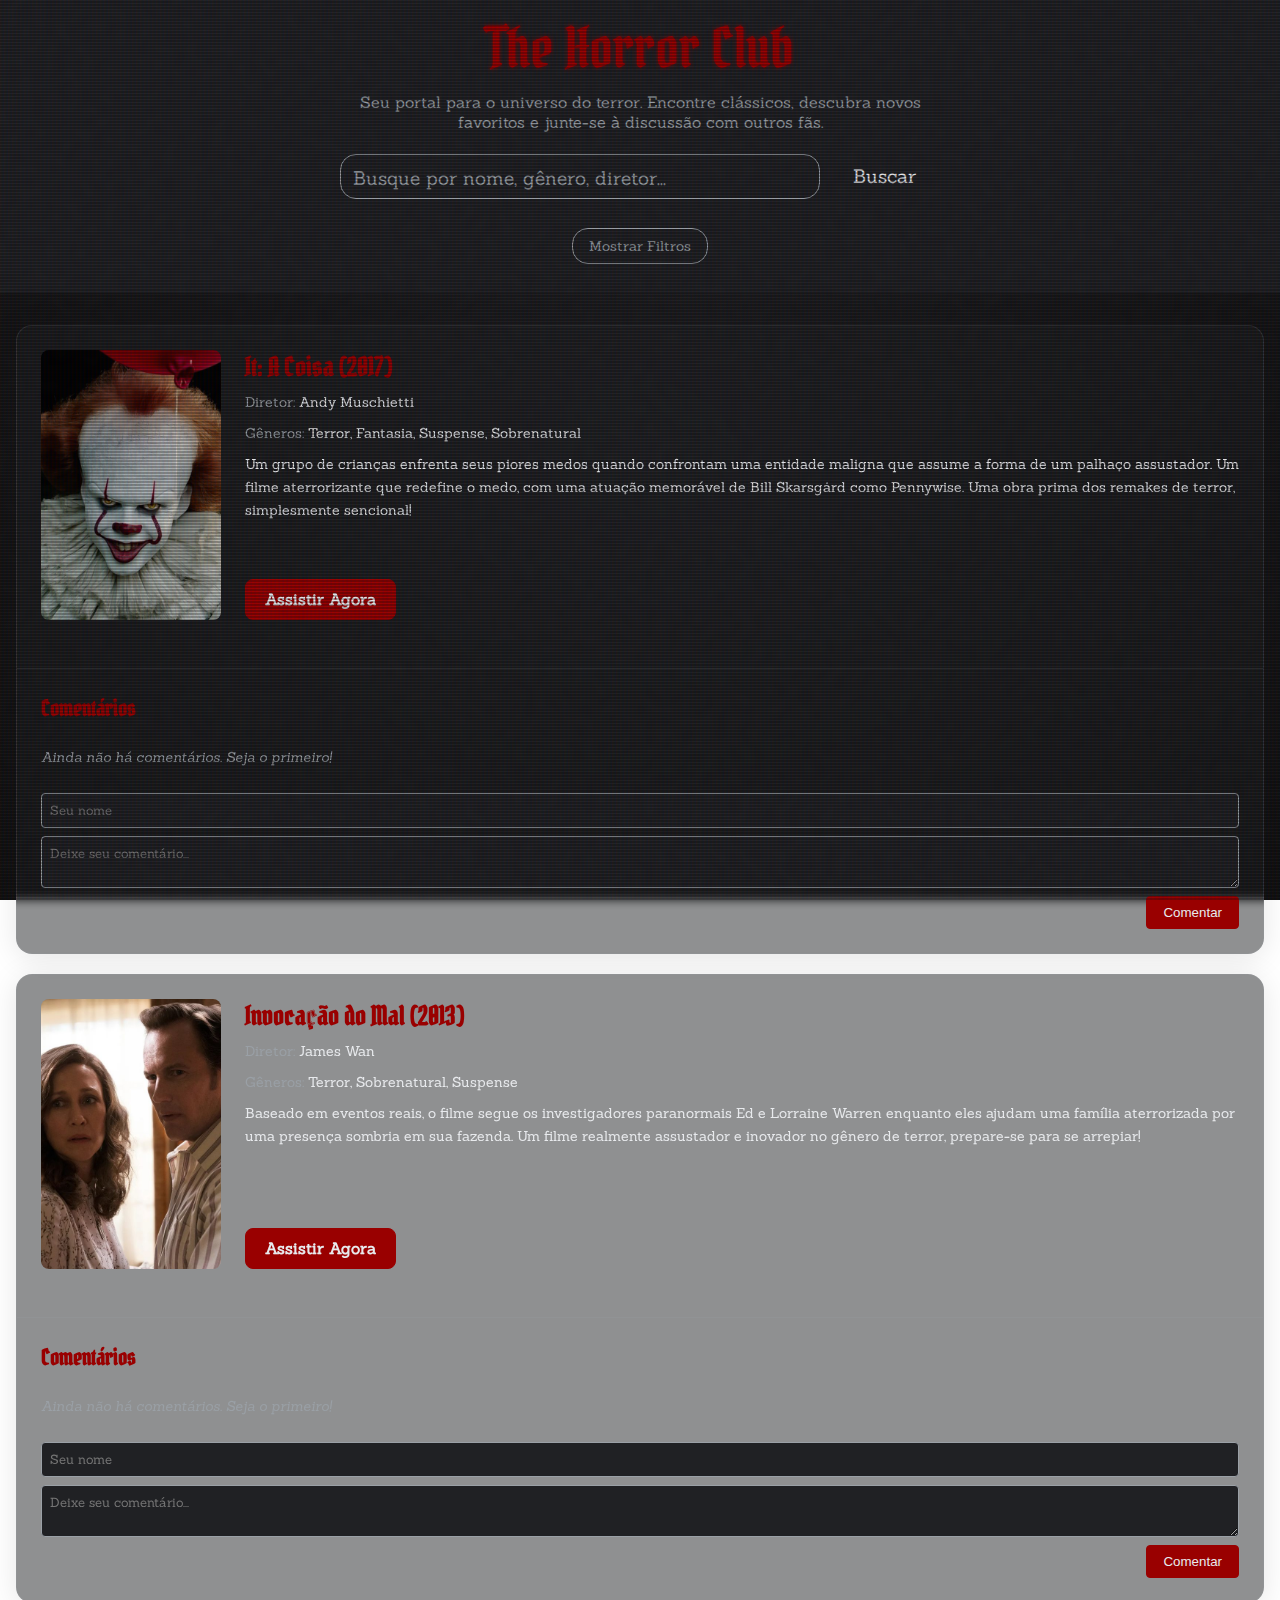
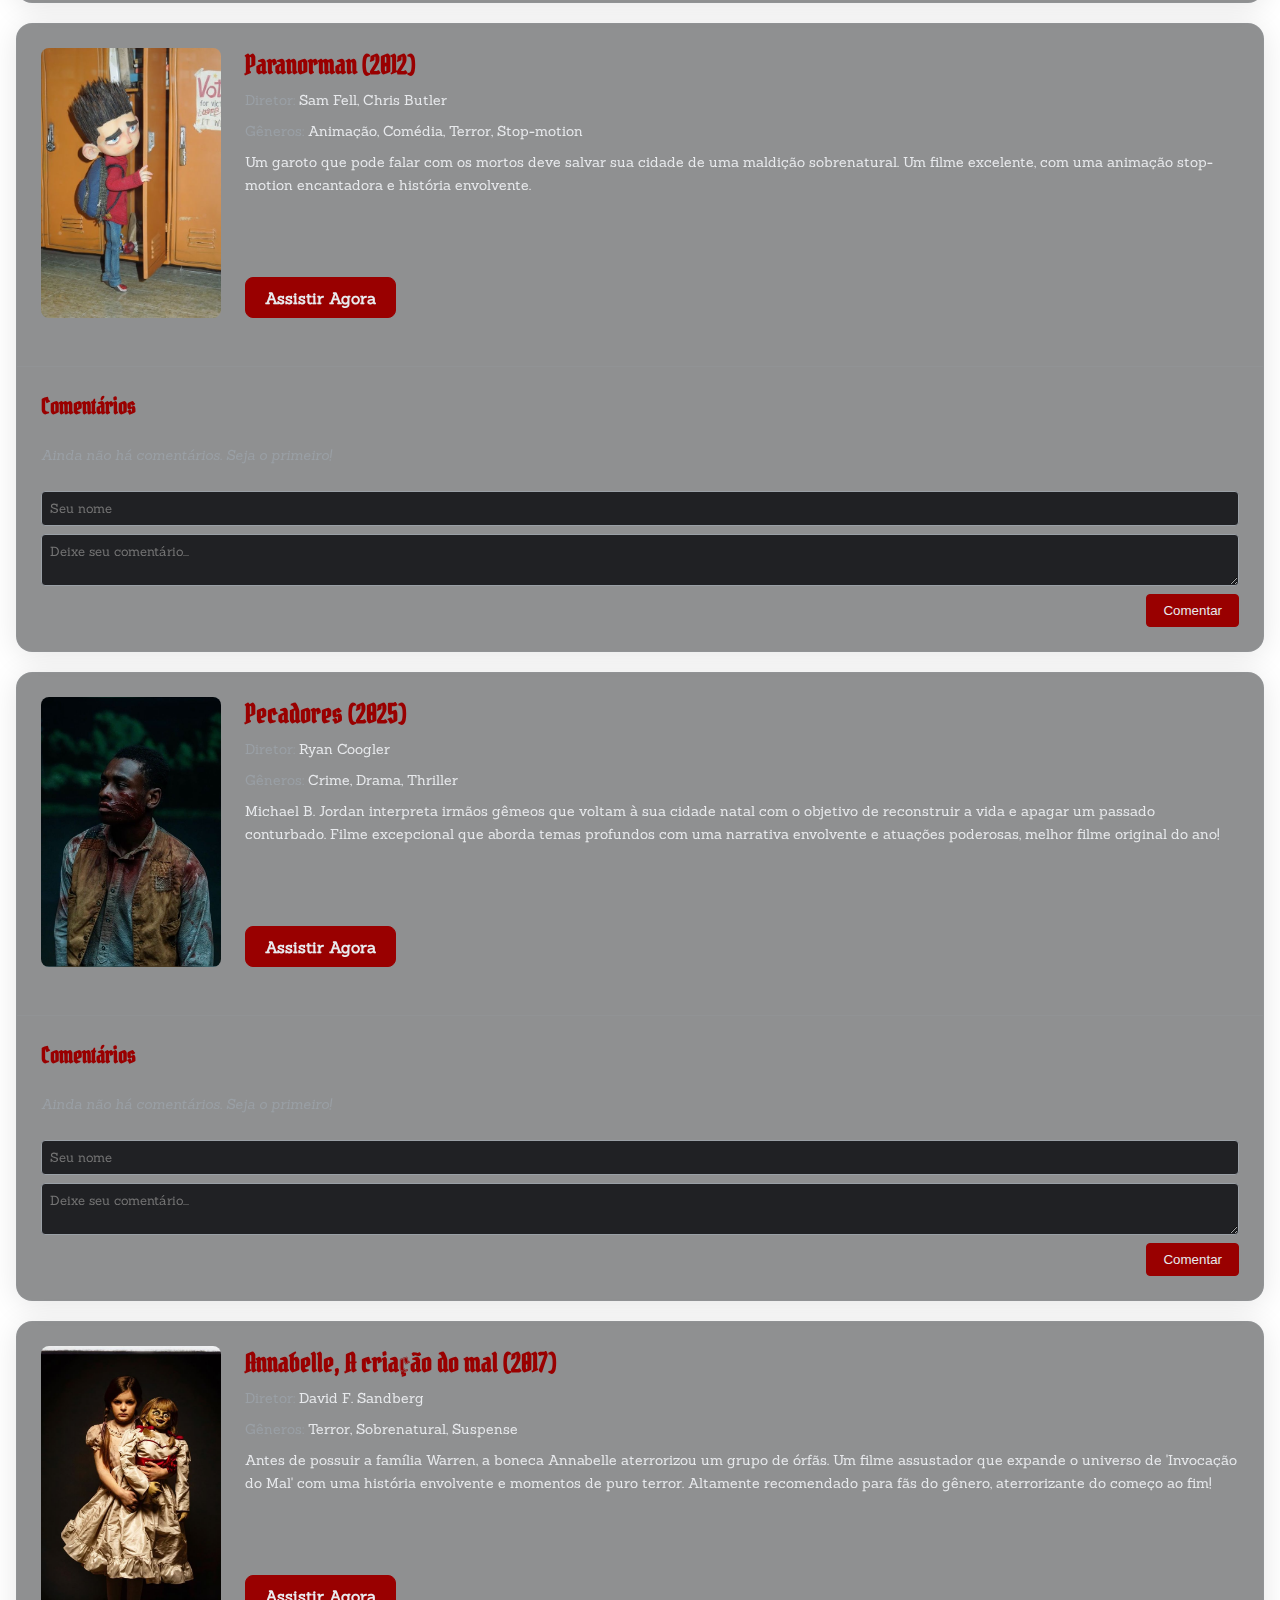
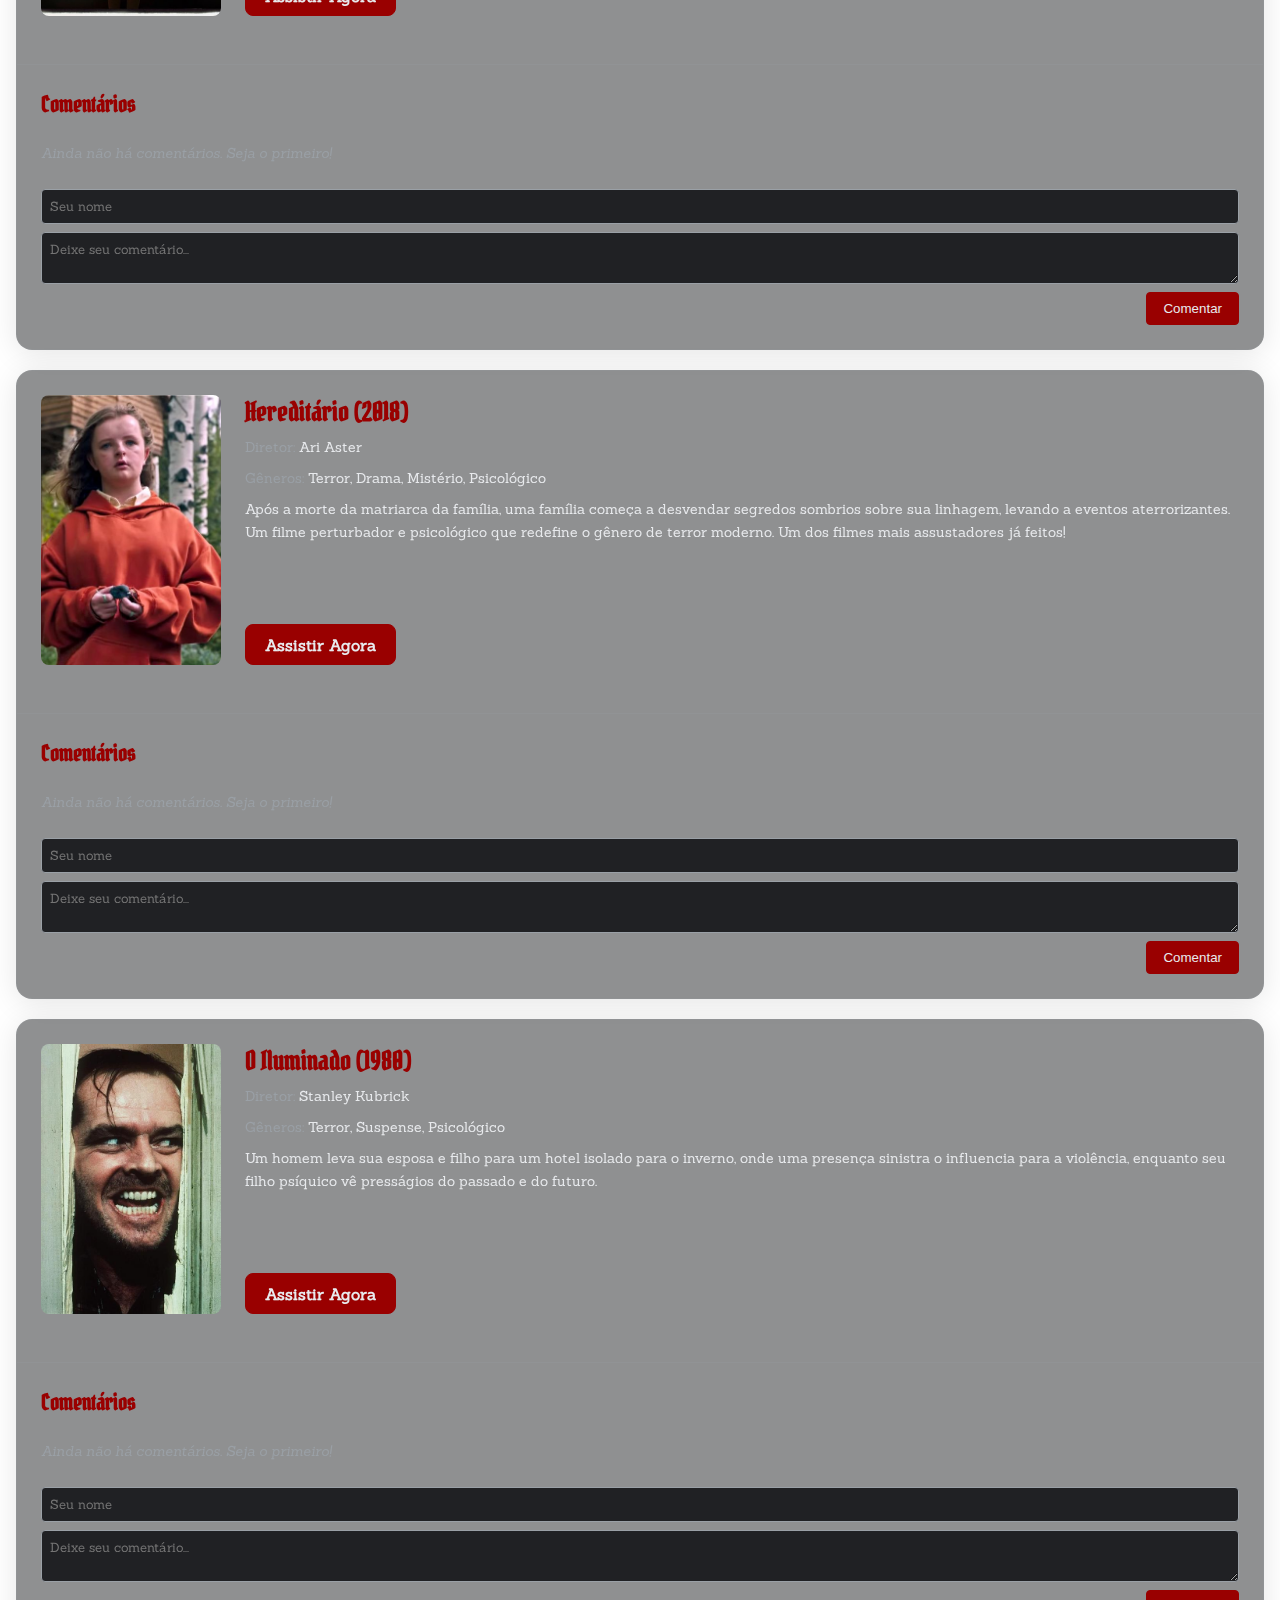
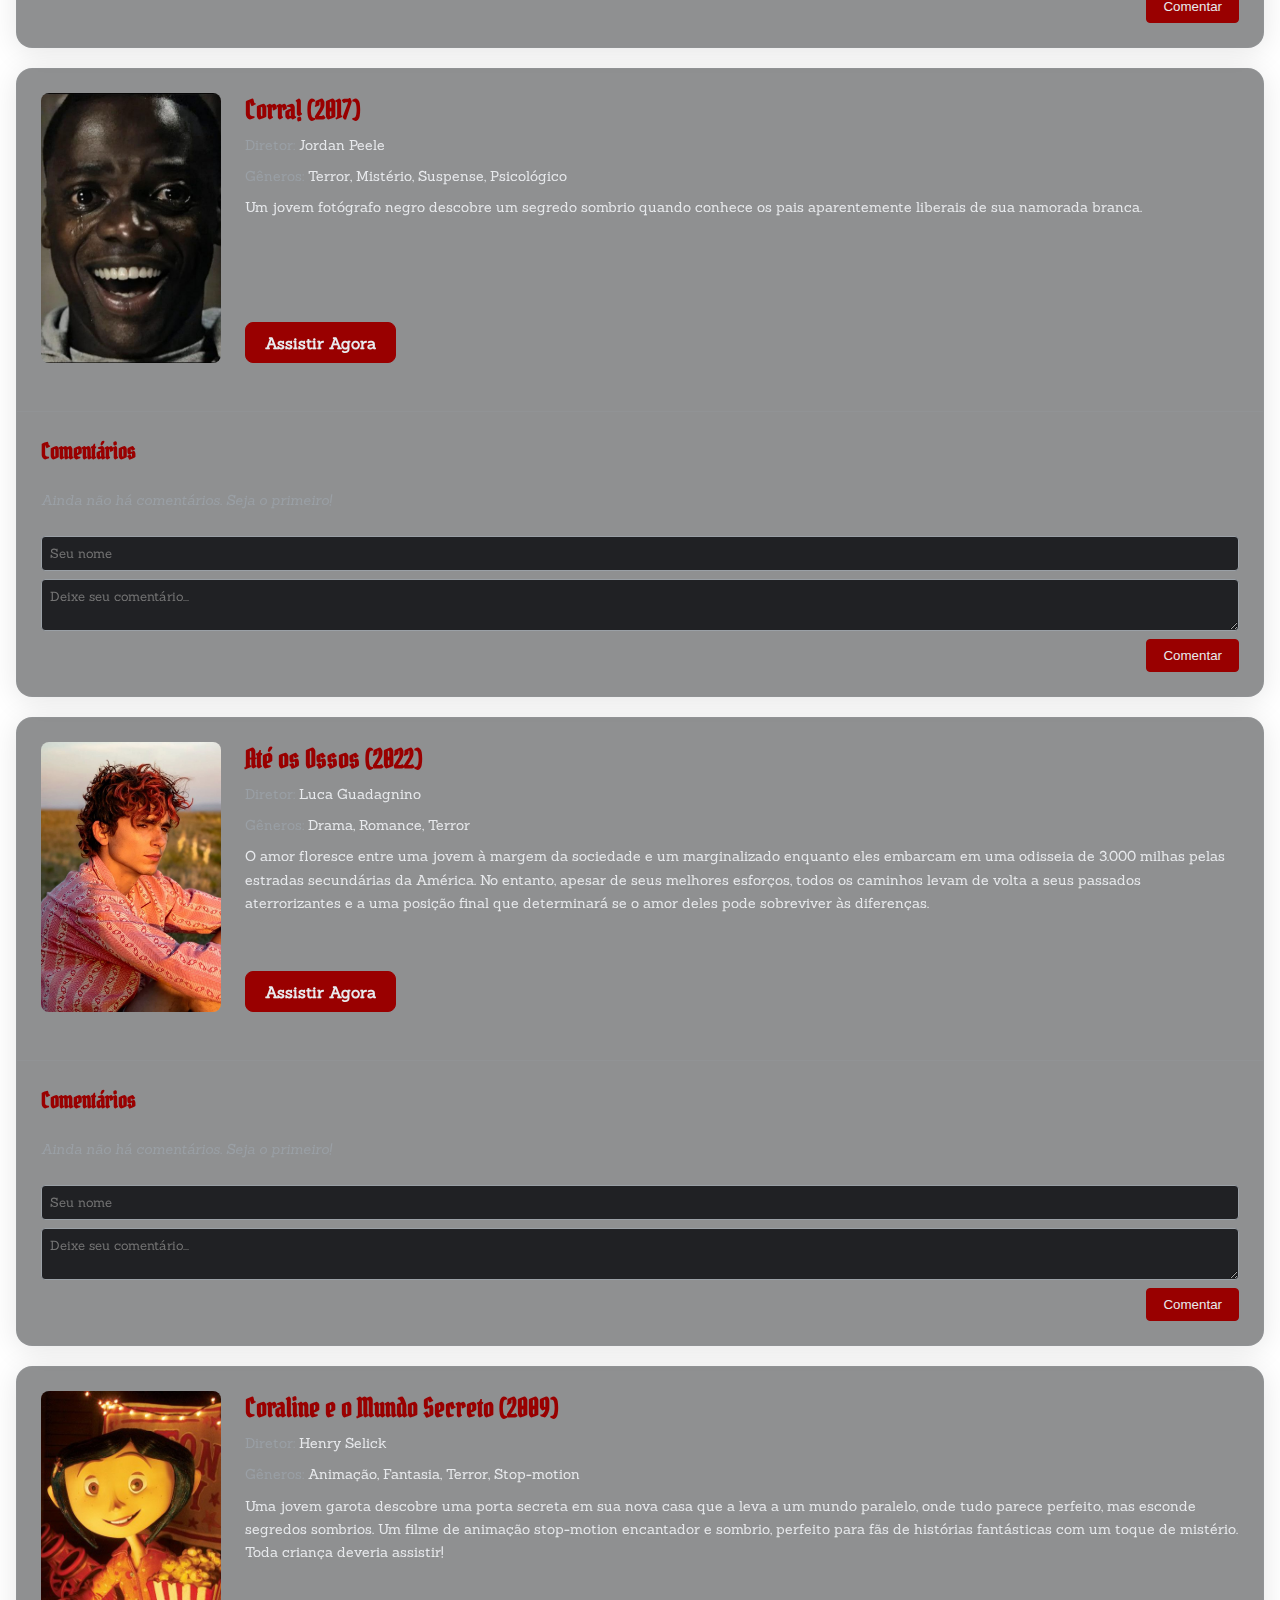
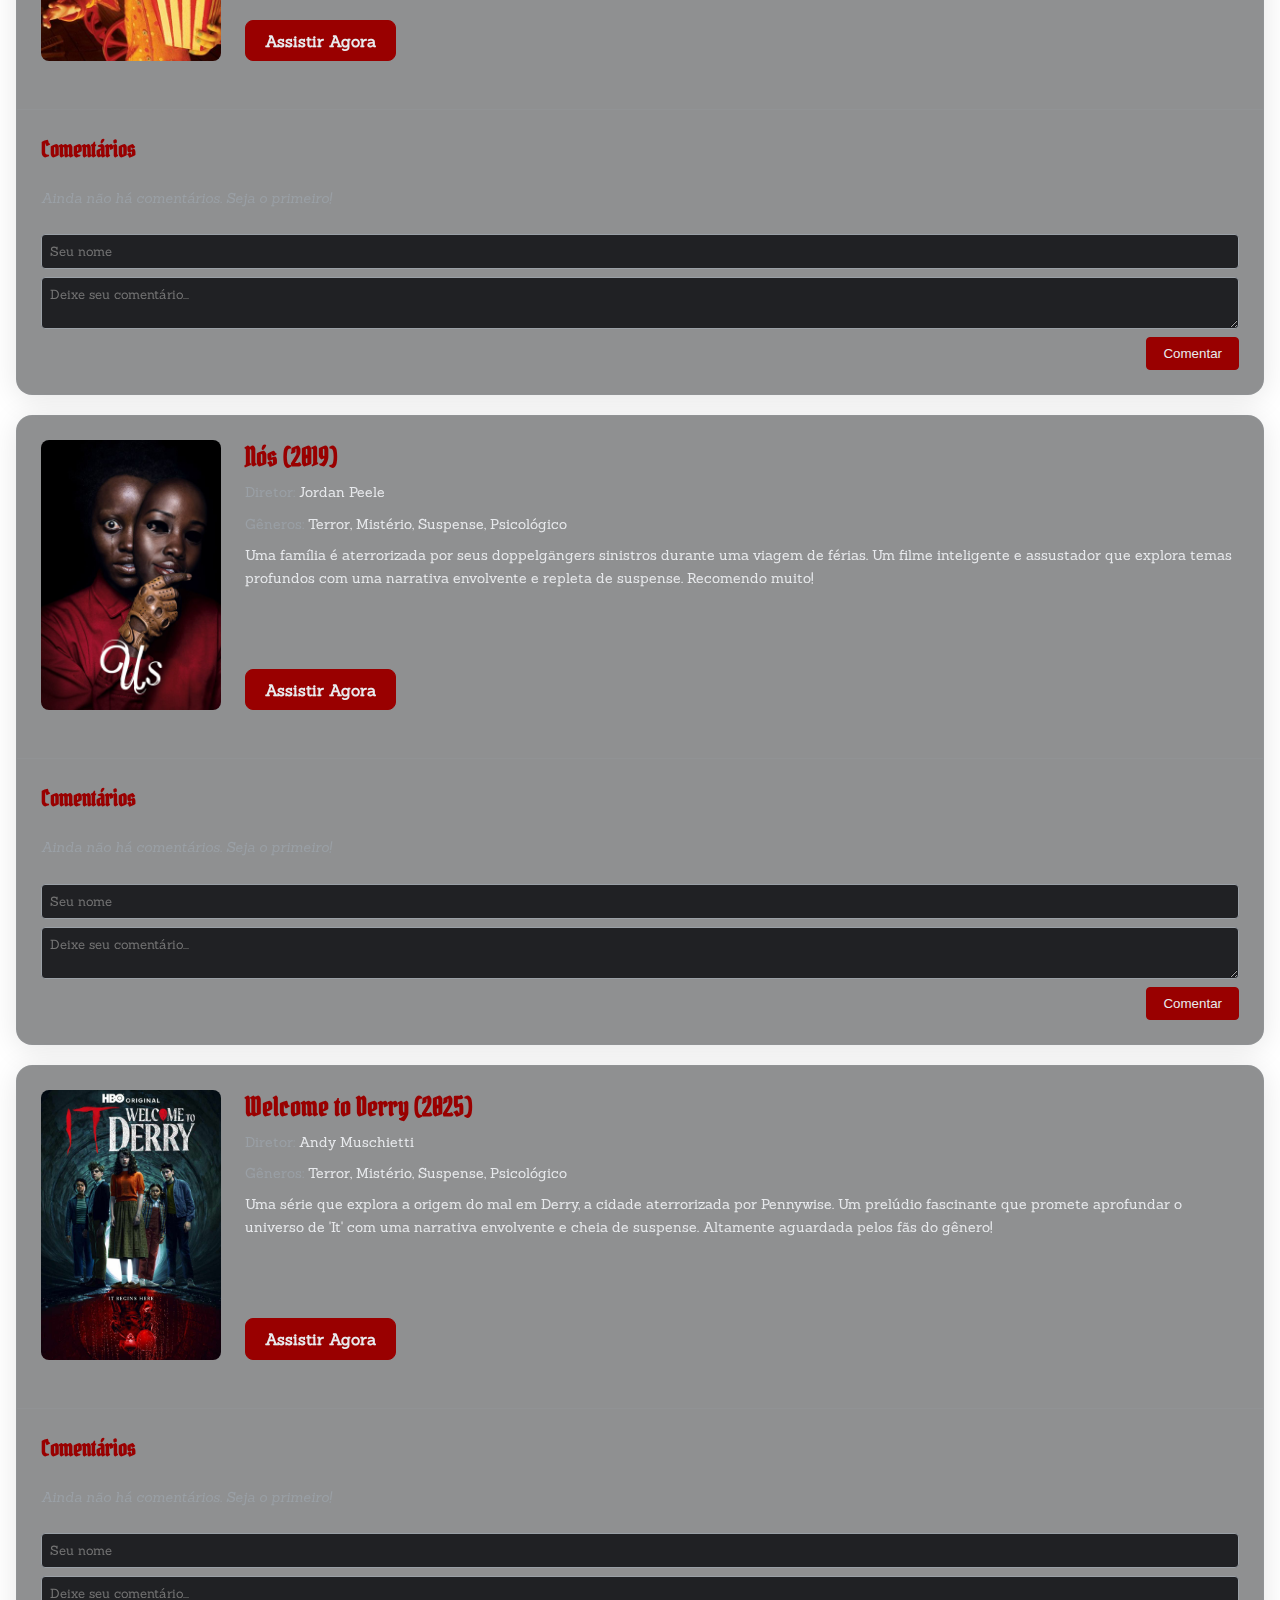
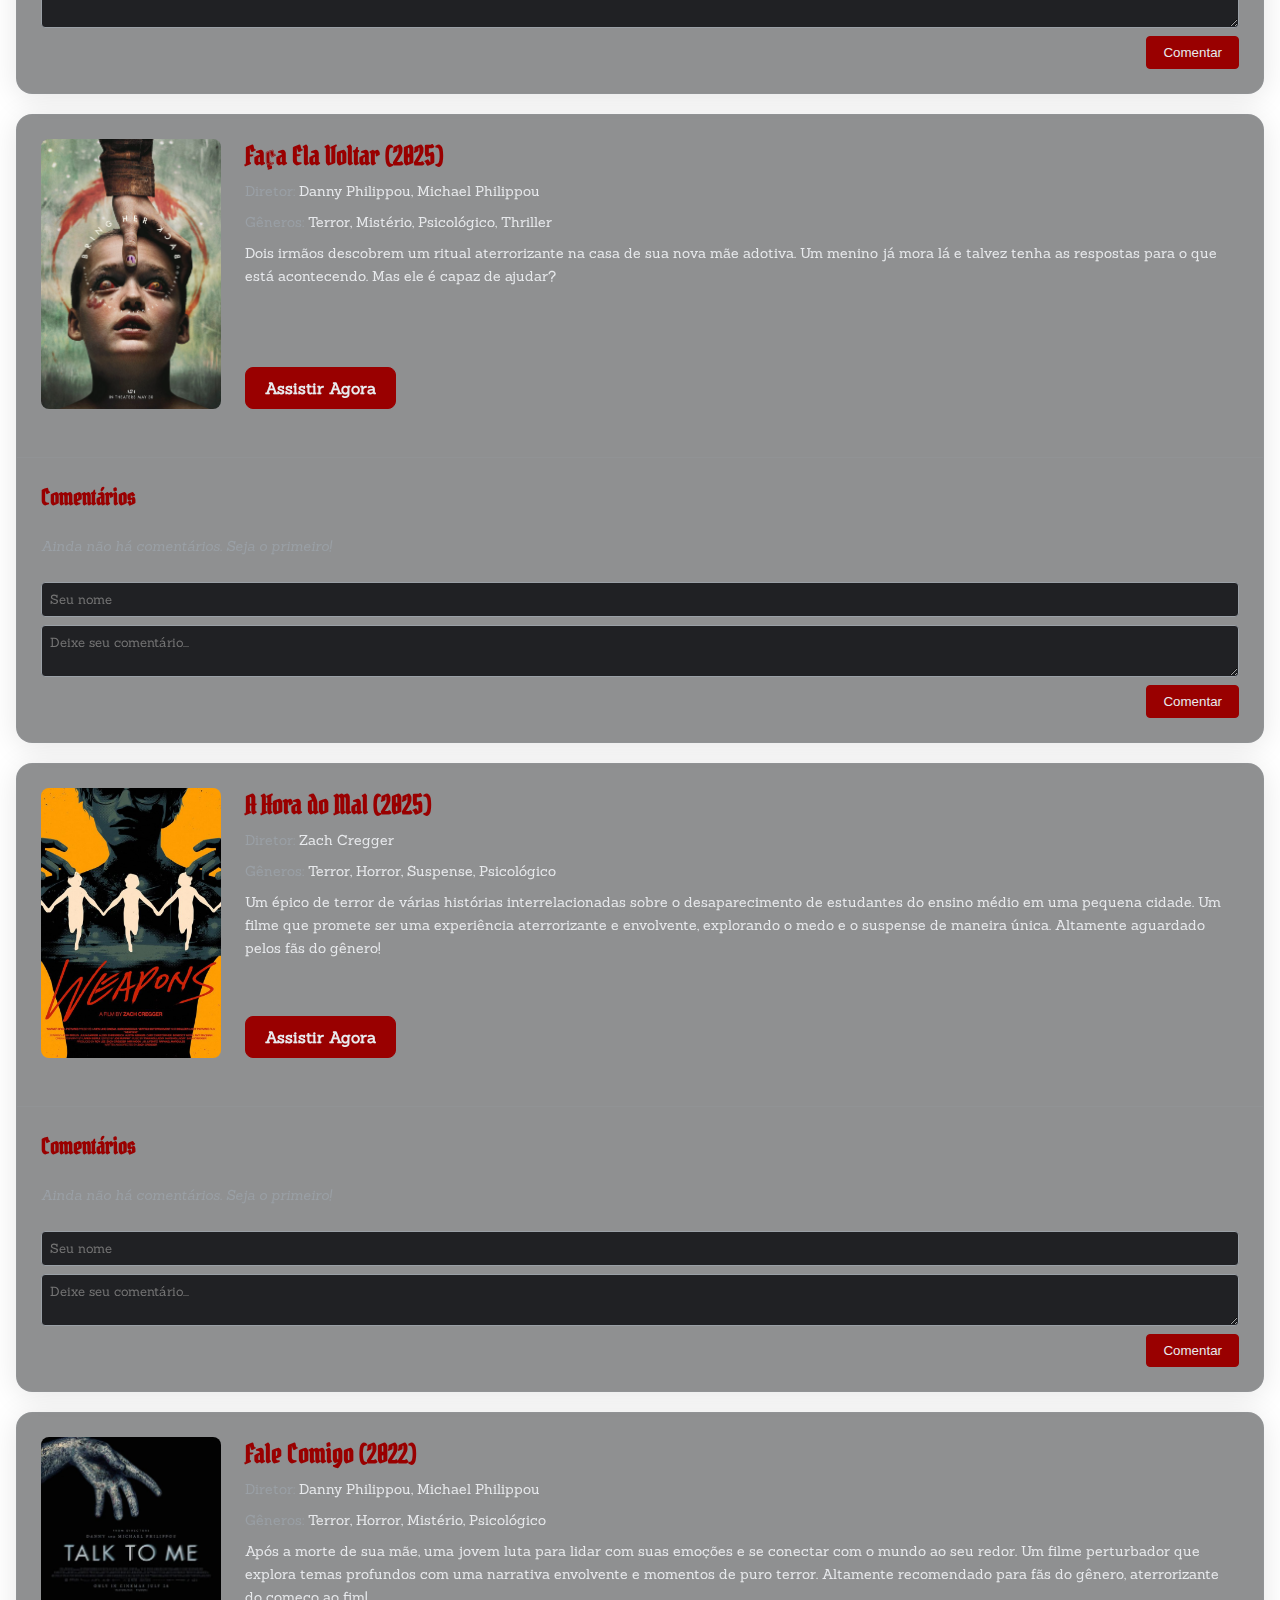
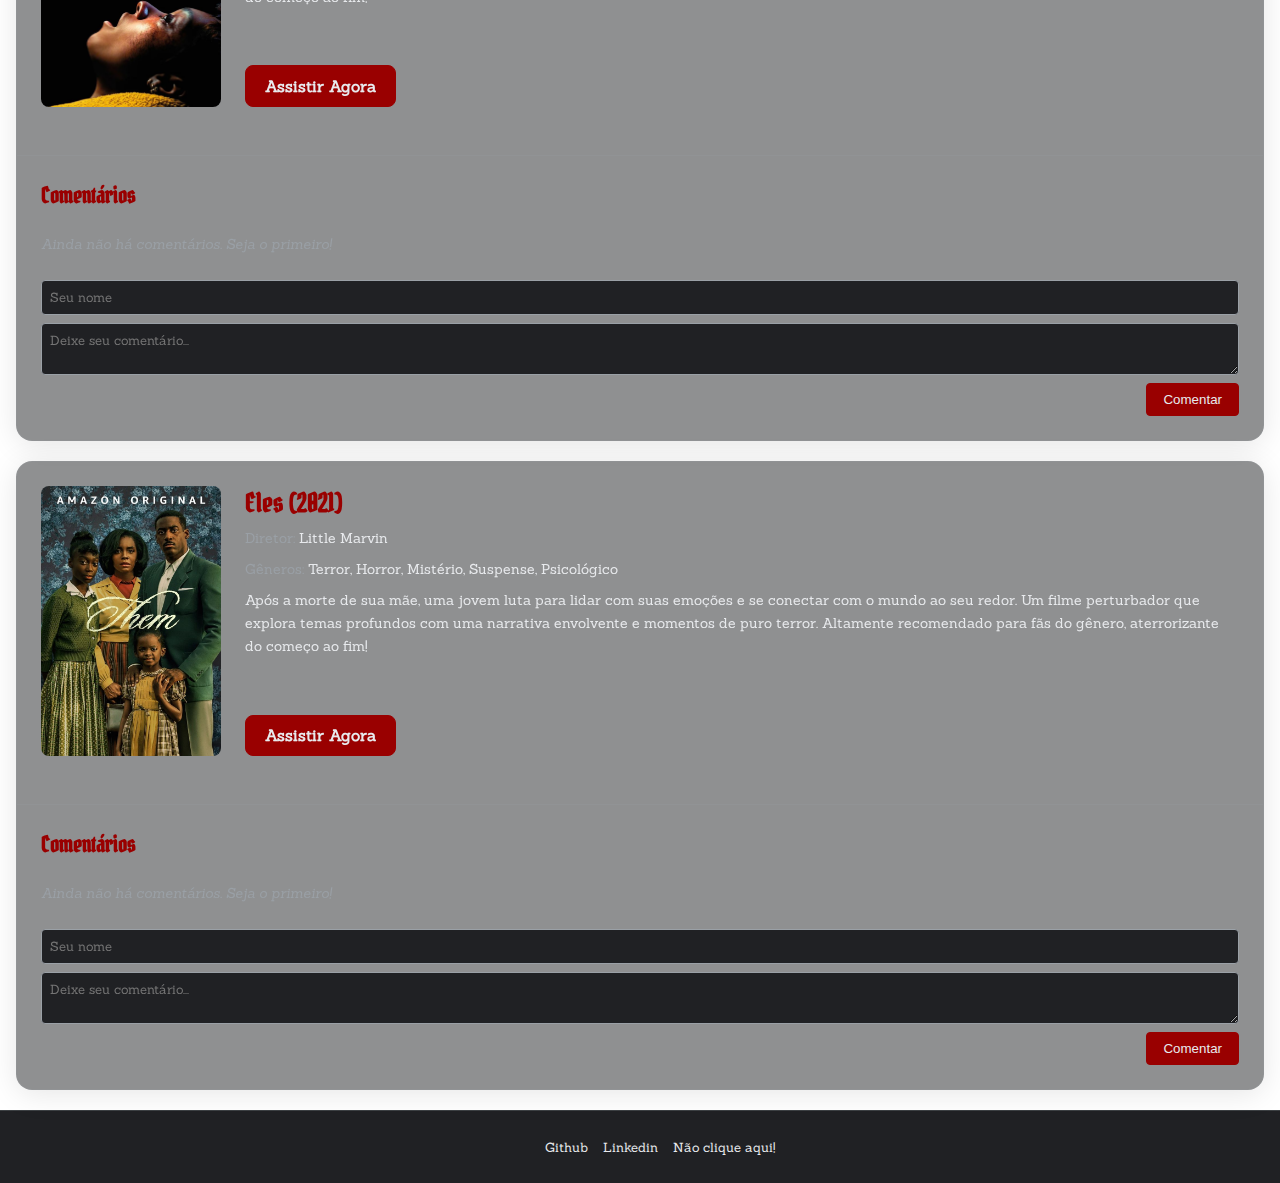
<file: index.html>
<!DOCTYPE html>
<html lang="pt-br">
<head>
    <meta charset="UTF-8">
    <meta name="viewport" content="width=device-width, initial-scale=1.0">
    <link rel="stylesheet" href="styles.css">
    <link rel="preconnect" href="https://fonts.googleapis.com">
    <link rel="preconnect" href="https://fonts.gstatic.com" crossorigin>
    <link href="https://fonts.googleapis.com/css2?family=Pirata+One&family=Sanchez:ital@0;1&display=swap" rel="stylesheet">
    <title>💀 Clube do Horror</title>
</head>
<body>
    <header>
        <h1>The Horror Club</h1>
        <p>Seu portal para o universo do terror. Encontre clássicos, descubra novos favoritos e junte-se à discussão com outros fãs.</p>
        <div>
            <input type="text" id="input-busca" placeholder="Busque por nome, gênero, diretor...">
            <button id="botao-busca" aria-label="Buscar">Buscar</button>
        </div>
        <div id="filtros-container">
            <button id="toggle-filtros-btn">Mostrar Filtros</button>
            <div id="genero-filtros">
                <!-- Filtros de gênero serão inseridos aqui pelo JS -->
            </div>
        </div>
    </header>
    <main>
        <section class="card-container">
            <!-- Os cards de filmes serão inseridos aqui pelo script.js -->
        </section>
    </main>
    <footer class="footer">
        <ul class="footer-links">
            <li>
                <a href="https://github.com/Kauany-max358">Github</a>
            </li>
            <li>
                <a href="https://www.linkedin.com/in/kauany-santos-90a227233" target="_blank">Linkedin</a>
            </li>
            <li>
                <a href="jumpscare.html" target="_blank">Não clique aqui!</a>
            </li>
        </ul>
    </footer>

    <script src="script.js" defer></script>
</body>
</html>
</file>
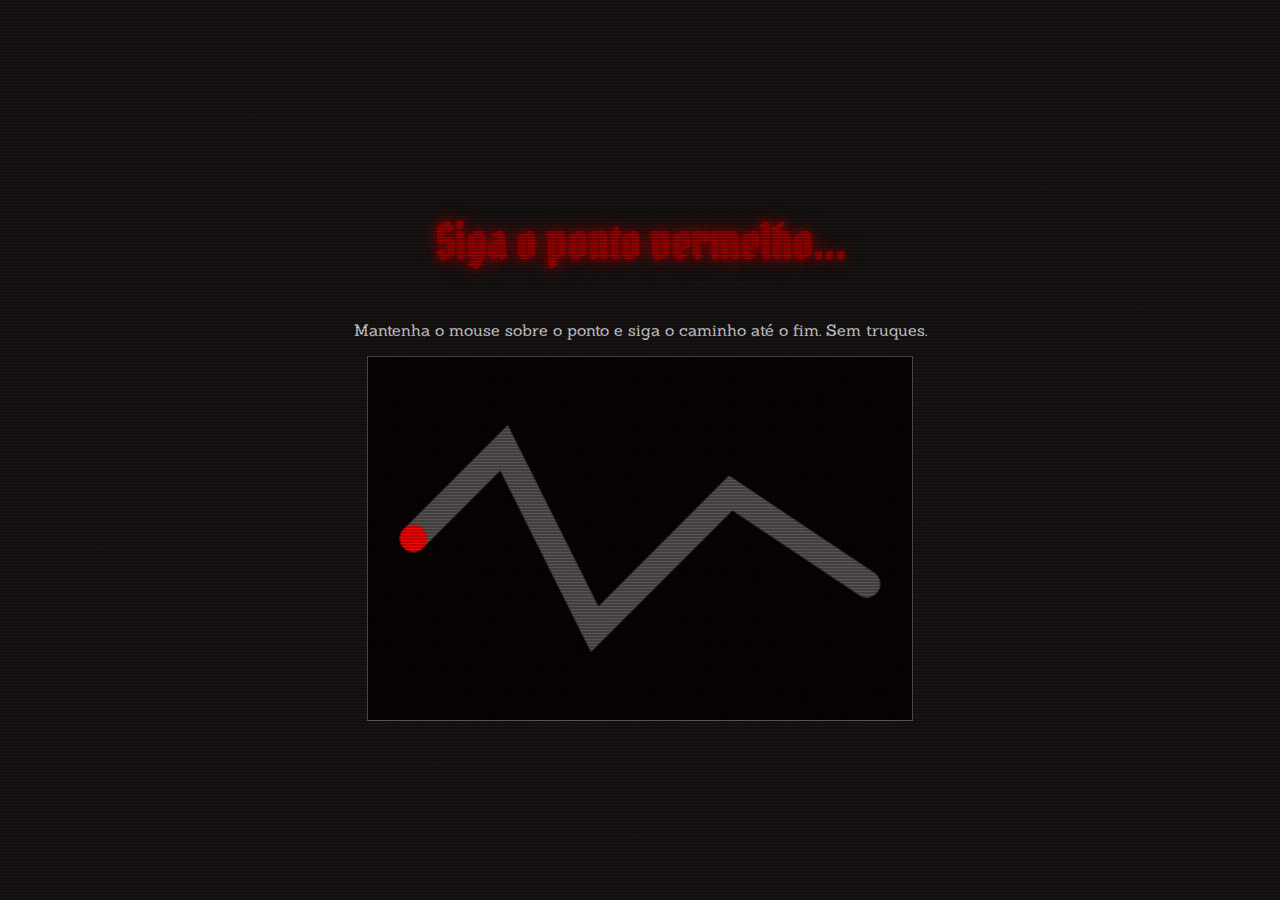
<file: jumpscare.html>
<!DOCTYPE html>
<html lang="pt-br">
<head>
    <meta charset="UTF-8">
    <meta name="viewport" content="width=device-width, initial-scale=1.0">
    <title>Eu disse pra não clicar!</title>
    <style>
        @import url('https://fonts.googleapis.com/css2?family=Pirata+One&family=Sanchez:ital@0;1&display=swap');
        :root {
            --primary-color: #990000;
            --secondary-color: #e8eaed;
            --bg-color: #121212;
        }
        body {
            margin: 0;
            background-color: var(--bg-color);
            color: var(--secondary-color);
            font-family: "Sanchez", serif;
            display: flex;
            align-items: center;
            justify-content: center;
            min-height: 100vh;
            text-align: center;
            overflow: hidden;
        }
        .game-container {
            display: flex;
            flex-direction: column;
            align-items: center;
            justify-content: center;
            padding: 2rem;
        }
        h1 {
            font-family: 'Pirata One', cursive;
            color: var(--primary-color);
            font-size: 3rem;
            text-shadow: 0 0 10px var(--primary-color), 0 0 20px rgba(153, 0, 0, 0.8);
            animation: flicker 4s infinite;
        }
        #game-canvas {
            border: 1px solid #555;
            background-color: #000;
            cursor: crosshair;
            width: 95%; /* Usa largura percentual para se adaptar */
            max-width: 600px; /* Mantém o tamanho máximo original em telas grandes */
            aspect-ratio: 3 / 2; /* Mantém a proporção 600/400 */
        }
        .jumpscare-video-container {
            display: none;
            position: fixed;
            top: 0;
            left: 0;
            width: 100%;
            height: 100%;
            background-color: black;
            z-index: 1000;
        }

        /* Efeitos de TV Antiga */
        body::before {
            content: "";
            position: fixed;
            top: 0;
            left: 0;
            width: 100vw;
            height: 100vh;
            background-image: url("data:image/svg+xml,%3Csvg xmlns='http://www.w3.org/2000/svg' viewBox='0 0 100 100'%3E%3Cfilter id='n'%3E%3CfeTurbulence type='fractalNoise' baseFrequency='0.75' stitchTiles='stitch'/%3E%3C/filter%3E%3Crect width='100' height='100' filter='url(%23n)' opacity='0.3'/%3E%3C/svg%3E");
            background-repeat: repeat;
            pointer-events: none;
            z-index: 1000;
            opacity: 0.05;
            animation: static-noise 0.2s steps(2, end) infinite;
        }

        body::after {
            content: "";
            position: fixed;
            top: 0;
            left: 0;
            width: 100vw;
            height: 100vh;
            background: linear-gradient(rgba(18, 16, 16, 0) 50%, rgba(0, 0, 0, 0.25) 50%), linear-gradient(90deg, rgba(255, 0, 0, 0.06), rgba(0, 255, 0, 0.02), rgba(0, 0, 255, 0.06));
            background-size: 100% 3px, 4px 100%;
            pointer-events: none;
            z-index: 1001;
            animation: scanlines 2s linear infinite;
        }

        @keyframes static-noise {
            0%, 100% { background-position: 0 0; }
            10% { background-position: -5% -10%; }
            20% { background-position: -15% 5%; }
            30% { background-position: 7% -25%; }
            40% { background-position: 20% 25%; }
            50% { background-position: -20% 10%; }
            60% { background-position: 15% 5%; }
            70% { background-position: 0 15%; }
            80% { background-position: 25% 35%; }
            90% { background-position: -10% 10%; }
        }

        @keyframes scanlines {
            0% { background-position: 0 0; }
            100% { background-position: 0 100%; }
        }

        @keyframes flicker {
            0%, 19%, 21%, 23%, 25%, 54%, 56%, 100% {
                opacity: 1;
                text-shadow: 0 0 10px var(--primary-color), 0 0 20px rgba(153, 0, 0, 0.8);
            }
            20%, 24%, 55% {
                opacity: 0.5;
                text-shadow: none;
            }
        }
        @media (max-width: 640px) {
            h1 {
                font-size: 2rem;
            }
            p {
                font-size: 0.9rem;
                padding: 0 1rem;
            }
        }
    </style>
</head>
<body>

    <div id="game-container" class="game-container">
        <h1>Siga o ponto vermelho...</h1>
        <p>Mantenha o mouse sobre o ponto e siga o caminho até o fim. Sem truques.</p>
        <canvas id="game-canvas"></canvas>
    </div>

    <div id="cursor-shadow"></div>

    <div id="jumpscare-container" class="jumpscare-video-container">
        <!-- O vídeo será inserido aqui pelo JS -->
    </div>

    <script>
        document.addEventListener('DOMContentLoaded', () => {
            const canvas = document.querySelector('#game-container canvas');
            const ctx = canvas.getContext('2d');
            const jumpscareContainer = document.getElementById('jumpscare-container');

            // Coordenadas relativas ao tamanho original (600x400)
            const relativePath = [
                { x: 50 / 600, y: 200 / 400 }, { x: 150 / 600, y: 100 / 400 },
                { x: 250 / 600, y: 300 / 400 }, { x: 400 / 600, y: 150 / 400 },
                { x: 550 / 600, y: 250 / 400 }
            ];
            
            let path = []; // Coordenadas absolutas calculadas
            const ball = { x: 0, y: 0, radius: 0 };
            let isDragging = false;

            function setupCanvas() {
                const rect = canvas.getBoundingClientRect();
                canvas.width = rect.width;
                canvas.height = rect.height;

                // Recalcula as posições com base no tamanho atual do canvas
                path = relativePath.map(p => ({ x: p.x * canvas.width, y: p.y * canvas.height }));
                ball.radius = canvas.width * (15 / 600); // Raio proporcional
                ball.x = path[0].x;
                ball.y = path[0].y;

                drawGame();
            }

            function drawGame() {
                ctx.clearRect(0, 0, canvas.width, canvas.height);
                // Desenha o caminho
                ctx.beginPath();
                ctx.moveTo(path[0].x, path[0].y);
                for (let i = 1; i < path.length; i++) { ctx.lineTo(path[i].x, path[i].y); }
                ctx.strokeStyle = '#555';
                ctx.lineWidth = canvas.width * (30 / 600); // Largura proporcional
                ctx.lineCap = 'round';
                ctx.stroke();

                // Desenha a bolinha
                ctx.beginPath();
                ctx.arc(ball.x, ball.y, ball.radius, 0, Math.PI * 2, false);
                ctx.fillStyle = 'red';
                ctx.fill();
            }

            function getMousePos(event) {
                const rect = canvas.getBoundingClientRect();
                const clientX = event.touches ? event.touches[0].clientX : event.clientX;
                const clientY = event.touches ? event.touches[0].clientY : event.clientY;
                return {
                    x: clientX - rect.left,
                    y: clientY - rect.top
                };
            }

            function handleDown(event) {
                const mousePos = getMousePos(event);
                const distance = Math.sqrt((mousePos.x - ball.x) ** 2 + (mousePos.y - ball.y) ** 2);
                if (distance < ball.radius) {
                    isDragging = true;
                }
            }

            function handleUp(event) {
                if (isDragging) {
                    isDragging = false;
                    ball.x = path[0].x;
                    ball.y = path[0].y;
                    drawGame();
                }
            }

            function handleMove(event) {
                if (!isDragging) return;
                event.preventDefault(); // Previne a rolagem da página em touch
                
                const mousePos = getMousePos(event);
                ball.x = mousePos.x;
                ball.y = mousePos.y;
                
                // 1. Redesenha o jogo com a nova posição da bola.
                drawGame();
                
                // 2. Agora, com o caminho desenhado, verifica se a bola saiu dele.
                if (!ctx.isPointInStroke(ball.x, ball.y)) {
                    handleUp(event); // Se saiu, reinicia o jogo.
                    return;
                }
                
                // 3. Verifica se a bola chegou ao final.
                const endPoint = path[path.length - 1];
                const distanceToEnd = Math.sqrt((ball.x - endPoint.x) ** 2 + (ball.y - endPoint.y) ** 2);
                const endRadius = canvas.width * (20 / 600); // Tolerância proporcional

                if (distanceToEnd < endRadius) {
                    isDragging = false;
                    const gameContainer = document.getElementById('game-container');
                    gameContainer.style.display = 'none';
                    jumpscareContainer.style.display = 'block';

                    const video = document.createElement('video');
                    video.src = "mídia/WhatsApp Video 2025-11-22 at 11.25.23.mp4";
                    video.autoplay = true;
                    video.playsInline = true; // Importante para iOS
                    video.style.width = '100%';
                    video.style.height = '100%';
                    video.style.objectFit = 'cover';
                    jumpscareContainer.appendChild(video);
                    video.play().catch(e => console.error("Erro ao tocar vídeo:", e));
                }
            }

            // Eventos para mouse e toque
            canvas.addEventListener('mousedown', handleDown);
            canvas.addEventListener('mouseup', handleUp);
            canvas.addEventListener('mouseleave', handleUp); // Reinicia se o mouse sair do canvas
            canvas.addEventListener('mousemove', handleMove);

            canvas.addEventListener('touchstart', handleDown);
            canvas.addEventListener('touchend', handleUp);
            canvas.addEventListener('touchmove', handleMove);

            // Ajusta o canvas quando a janela muda de tamanho
            window.addEventListener('resize', setupCanvas);

            // Efeito de sombra seguindo o cursor
            const cursorShadow = document.getElementById('cursor-shadow');
            let mouseX = window.innerWidth / 2;
            let mouseY = window.innerHeight / 2;
            let cursorX = window.innerWidth / 2;
            let cursorY = window.innerHeight / 2;

            document.addEventListener('mousemove', (e) => {
                mouseX = e.clientX;
                mouseY = e.clientY;
            });

            function animateCursor() {
                const speed = 0.15; // Ajuste para mais ou menos fluidez (menor = mais lento/atrasado)
                cursorX += (mouseX - cursorX) * speed;
                cursorY += (mouseY - cursorY) * speed;
                
                cursorShadow.style.left = `${cursorX}px`;
                cursorShadow.style.top = `${cursorY}px`;
                
                requestAnimationFrame(animateCursor);
            }
            animateCursor();

            // Configuração inicial
            setupCanvas();
        });
    </script>
</body>
</html>
</file>
<file: styles.css>
@import url('https://fonts.googleapis.com/css2?family=Pirata+One&family=Sanchez:ital@0;1&display=swap');
 /* Importa a fonte Sanchez do Google Fonts */

* {
    box-sizing: border-box; /* Garante que padding e border não aumentem o tamanho total do elemento */
}

:root {
    --primary-color: #990000; /* Cor primária (vermelho-sangue) */
    --secondary-color: #e8eaed; /* Cor secundária (cinza claro) */
    --tertiary-color: #9aa0a6; /* Cor terciária (cinza médio) */
    --bg-color: #202124; /* Cor de fundo (cinza escuro) */
}

body {
    margin: 0; /* Remove a margem padrão do body */
    background: radial-gradient(ellipse at center, #202124, #121212); /* Gradiente de fundo escuro mais nítido */
    background-attachment: fixed; /* Mantém o gradiente fixo durante a rolagem */
    color: var(--secondary-color); /* Define a cor do texto padrão usando uma variável */
    font-family: "Sanchez", serif; /* Define a família da fonte */
    min-height: 100vh; /* Garante que o corpo ocupe pelo menos a altura total da tela */
    display: flex; /* Habilita o layout flexbox para o corpo */
    flex-direction: column; /* Organiza os filhos (header, main, footer) em coluna */
}

header {
    padding: 0.75rem 1rem; /* Espaçamento interno reduzido (vertical e horizontal) */
    display: flex; /* Habilita o layout flexbox */
    flex-direction: column; /* Organiza os itens em coluna */
    align-items: center; /* Alinha os itens verticalmente ao centro */
    position: sticky; /* Mantém o cabeçalho fixo no topo ao rolar a página */
    top: 0; /* Posição do topo quando sticky */
    background: var(--bg-color); /* Cor de fundo do cabeçalho */
    z-index: 10; /* Define a ordem de empilhamento para ficar sobre outros elementos */
    border-bottom: 1px solid var(--bg-color); /* Adiciona uma borda inferior */
    gap: 0.5rem; /* Espaçamento reduzido entre os elementos flex */
}

header h1 {
    font-size: 3.5rem; /* Tamanho da fonte (reduzido) */
    margin: 0; /* Remove a margem padrão */
    font-weight: 500; /* Peso da fonte (médio) */
    white-space: nowrap; /* Impede a quebra de linha do texto */
    color: var(--primary-color); /* Cor do texto do heading principal */
    font-family: 'Pirata One', cursive; /* Fonte temática */
    text-shadow: 0 0 4px rgba(153, 0, 0, 0.7); /* Sombra sutil vermelha */
    transition: text-shadow 0.3s ease; /* Transição suave para o hover */
    cursor: pointer; /* Indica que o elemento é interativo */
}

header h1:hover {
    text-shadow: 0 0 8px var(--primary-color), 0 0 12px rgba(153, 0, 0, 0.5); /* Intensifica o brilho no hover */
}

header > p {
    font-size: 1rem;
    color: var(--tertiary-color);
    margin: 0 0 0.5rem 0; /* Margem inferior reduzida */
    max-width: 600px;
    text-align: center;
}

header div {
    display: flex;
    align-items: center;
    justify-content: center;
    gap: 0.5rem;
}

header div input {
    padding: 0.375rem 0.75rem; /* Espaçamento interno */
    border-radius: 1rem; /* Arredonda as bordas */
    border: 1px solid var(--tertiary-color); /* Define a borda */
    background: var(--bg-color); /* Cor de fundo */
    font-family: inherit; /* Herda a família da fonte do elemento pai */
    font-size: 1.5rem; /* Tamanho da fonte */
    transition: all 0.2s ease; /* Adiciona uma transição suave para todas as propriedades */
    width: 30rem; /* Largura do input */
    color: var(--secondary-color); /* Cor do texto digitado */
}

header div input::placeholder {
    font-size: 1.2rem; /* Tamanho da fonte do placeholder */
    font-weight: 300; /* Peso da fonte do placeholder */
    color: var(--tertiary-color); /* Cor do texto do placeholder */
}

header div input:focus {
    outline: none; /* Remove a borda de foco padrão */
    border-color: var(--bg-color); /* Muda a cor da borda ao focar */
    box-shadow: 0 0 0 0.1rem var(--tertiary-color); /* Adiciona uma sombra de caixa para indicar foco */
}

#botao-busca {
    padding: 0.8rem 1.5rem; /* Espaçamento interno para o texto */
    height: 3.5rem; /* Altura fixa para alinhar com o input */
    border-radius: 1rem; /* Arredonda as bordas */
    border: none; /* Remove a borda padrão */
    cursor: pointer; /* Muda o cursor para uma mão ao passar por cima */
    font-family: inherit; /* Herda a família da fonte */
    font-size: 1.2rem; /* Tamanho da fonte do texto */
    white-space: nowrap; /* Impede a quebra de linha do texto */
    transition: background-color 0.2s ease, color 0.2s ease; /* Transição suave para cor de fundo e cor do texto */
    background-color: var(--bg-color); /* Cor de fundo */
    color: var(--secondary-color); /* Cor do texto */
    border: 1px solid var(--bg-color); /* Adiciona uma borda */
}

#botao-busca:hover {
    background-color: var(--primary-color); /* Muda a cor de fundo ao passar o mouse */
    color: var(--secondary-color); /* Muda a cor do texto para um cinza claro, melhorando o contraste */
    box-shadow: 0 0 8px var(--primary-color); /* Adiciona um brilho vermelho ao redor do botão */
}

#filtros-container {
    display: flex;
    flex-direction: column;
    align-items: center;
    justify-content: center;
    gap: 1rem;
    margin-top: 1rem;
    flex-wrap: wrap;
}

#toggle-filtros-btn {
    padding: 0.5rem 1rem;
    border-radius: 1rem;
    border: 1px solid var(--tertiary-color);
    background-color: transparent;
    color: var(--tertiary-color);
    cursor: pointer;
    font-family: inherit;
    font-size: 0.9rem;
    transition: all 0.2s ease;
}

#toggle-filtros-btn:hover {
    background-color: var(--primary-color);
    border-color: var(--primary-color);
    color: var(--secondary-color);
}

#genero-filtros {
    display: flex;
    gap: 0.5rem 1rem;
    flex-wrap: wrap;
    justify-content: center;
    max-height: 0; /* Começa escondido */
    overflow: hidden;
    transition: max-height 0.5s ease-out; /* Animação suave */
}

.filtro-checkbox {
    display: flex;
    align-items: center;
}

.filtro-checkbox label {
    padding: 0.3rem 0.8rem;
    border: 1px solid var(--tertiary-color);
    border-radius: 1rem;
    cursor: pointer;
    transition: all 0.2s ease;
    font-size: 0.9rem;
}

.filtro-checkbox input[type="checkbox"] {
    display: none; /* Esconde o checkbox padrão */
}

.filtro-checkbox input[type="checkbox"]:checked + label {
    background-color: var(--primary-color);
    border-color: var(--primary-color);
    color: var(--secondary-color);
}

#botao-busca:active {
    transform: scale(0.98); /* Efeito de clique (diminui o tamanho) */
}

main {
    flex: 1; /* Faz o conteúdo principal crescer para ocupar o espaço disponível */
    max-width: 100rem; /* Largura máxima do conteúdo principal */
    margin: 0 auto; /* Centraliza o conteúdo principal horizontalmente */
    margin-top: 2rem; /* Margem no topo */
}

article {
    display: flex;
    flex-direction: column; /* Organiza o corpo e os comentários em coluna */
    background: rgba(32, 33, 36, 0.5); /* Fundo semitransparente para efeito de vidro */
    backdrop-filter: blur(5px); /* Efeito de desfoque para o "glassmorphism" */
    border: 1px solid rgba(154, 160, 166, 0.2); /* Borda sutil */
    border-radius: 16px; /* Bordas mais arredondadas */
    margin: 0 1rem 1.25rem; /* Margem para evitar corte da sombra e espaçamento inferior */
    box-shadow: 0 4px 30px rgba(0, 0, 0, 0.1); /* Sombra suave */
    transition: transform 0.3s ease, box-shadow 0.3s ease; /* Transição suave */
    overflow: hidden; /* Garante que os cantos arredondados sejam aplicados a tudo */
}

.card-body {
    display: flex;
    padding: 1.5rem;
    gap: 1.5rem;
}

article:hover {
    transform: translateY(-5px); /* Eleva o card ao passar o mouse */
    box-shadow: 0 8px 30px rgba(153, 0, 0, 0.3); /* Sombra vermelha temática no hover */
    cursor: pointer; /* Muda o cursor para uma mão */
}

/* Estilos da Seção de Comentários */
.comments-section {
    width: 100%;
    margin-top: 1.5rem;
    padding: 1.5rem;
    border-top: 1px solid rgba(154, 160, 166, 0.2);
}

.comments-section h3 {
    font-family: 'Pirata One', cursive;
    color: var(--primary-color);
    margin-bottom: 1rem;
    font-size: 1.4rem;
}

.comments-list {
    max-height: 200px;
    overflow-y: auto;
    padding-right: 10px; /* Espaço para a barra de rolagem */
    display: flex;
    flex-direction: column;
    gap: 1rem;
    margin-bottom: 1rem;
}

.comment {
    background: rgba(0, 0, 0, 0.2);
    padding: 0.75rem;
    border-radius: 8px;
    text-align: left;
}

.comment p {
    margin: 0.25rem 0 !important;
    font-size: 0.85rem !important;
    line-height: 1.5 !important;
}

.comment p strong {
    color: var(--secondary-color) !important;
    font-weight: 600 !important;
}

.no-comments {
    font-style: italic;
    color: var(--tertiary-color);
    font-size: 0.9rem;
    text-align: left;
}

.comment-form {
    margin-top: 1rem;
    display: flex;
    flex-direction: column;
    gap: 0.5rem;
}

.comment-form input,
.comment-form textarea {
    width: 100%;
    padding: 0.5rem;
    border-radius: 4px;
    border: 1px solid var(--tertiary-color);
    background: var(--bg-color);
    color: var(--secondary-color);
    font-family: inherit;
}

.comment-form button {
    align-self: flex-end;
    padding: 0.5rem 1rem;
    border: 1px solid var(--primary-color);
    background-color: var(--primary-color);
    color: var(--secondary-color);
    border-radius: 4px;
    cursor: pointer;
    transition: background-color 0.2s;
}

article h3 {
    margin-top: 0; /* Remove a margem superior */
    font-weight: 600; /* Peso da fonte */
    font-size: 1.6rem; /* Tamanho da fonte */
    border-bottom: none; /* Sem borda inferior */
    padding-bottom: 0; /* Sem espaçamento interno inferior */
    margin-bottom: 0.25rem; /* Margem inferior */
    color: var(--primary-color); /* Cor do texto */
    font-family: 'Pirata One', cursive;
}

article p {
    margin: 0.5rem 0; /* Margem superior e inferior */
    line-height: 1.6; /* Altura da linha para melhor legibilidade */
    font-size: 0.9rem; /* Tamanho da fonte */
    margin-bottom: 0.5rem; /* Margem inferior */
    color: var(--secondary-color); /* Cor do texto */
}

article p strong {
    color: var(--tertiary-color); /* Cor do texto em negrito */
    font-weight: 400; /* Peso da fonte */
}

.watch-button {
    display: inline-block;
    padding: 0.6rem 1.2rem;
    border-radius: 8px;
    background-color: var(--primary-color);
    color: var(--primary-color); /* Cor do link */
    text-decoration: none; /* Remove o sublinhado padrão */
    font-weight: 600;
    text-align: center;
    transition: all 0.3s ease;
    border: 1px solid var(--primary-color);
    color: var(--secondary-color);
}

.watch-button:hover {
    background-color: transparent;
    color: var(--primary-color);
    box-shadow: 0 0 10px rgba(153, 0, 0, 0.5);
    transform: translateY(-2px);
}

.card-image {
    width: 180px; /* Largura fixa para o pôster */
    height: 270px; /* Altura fixa para manter a proporção */
    object-fit: cover; /* Garante que a imagem cubra a área sem distorcer */
    flex-shrink: 0; /* Impede que a imagem encolha */
    border-radius: 8px; /* Bordas levemente arredondadas para o pôster */
    transition: transform 0.3s ease, box-shadow 0.3s ease; /* Adiciona transição suave para o efeito hover */
}

.card-image:hover {
    transform: scale(1.05); /* Aumenta levemente a imagem */
    box-shadow: 0 4px 20px rgba(153, 0, 0, 0.5); /* Sombra vermelha na imagem ao passar o mouse sobre ela */
}
.card-content {
    display: flex;
    flex: 1; /* Faz esta div ocupar todo o espaço restante */
    flex-direction: column;
    justify-content: space-between; /* Distribui o espaço entre os elementos */
    min-height: 270px; /* Garante que a altura mínima seja a mesma da imagem */ 
}

.card-footer {
    display: flex;
    justify-content: space-between;
    align-items: center;
    margin-top: 1rem;
}

.rating {
    display: flex;
    align-items: center;
    gap: 0.5rem;
    font-size: 0.9rem;
    color: var(--tertiary-color);
}

.rating span {
    font-style: italic;
}

.footer {
    margin-top: auto; /* Empurra o rodapé para o final do contêiner flex */
    width: 100%; /* Largura total */
    color: var(--tertiary-color); /* Cor do texto */
    background-color: var(--bg-color); /* Cor de fundo */
    padding: 15px 20px; /* Espaçamento interno */ 
    border-top: 1px solid #3c4043; /* Borda superior */
    font-size: 0.8rem; /* Tamanho da fonte */
}

.footer-location {
    color: #9aa0a6; /* Cor do texto */
    margin-bottom: 10px; /* Margem inferior */
}

.footer-links {
    list-style: none; /* Remove os marcadores da lista */
    display: flex; /* Habilita o layout flexbox */
    flex-wrap: wrap; /* Permite que os itens quebrem para a próxima linha */
    justify-content: center; /* Centraliza os itens horizontalmente */
    gap: 15px; /* Espaçamento entre os links */
}

.footer-links a {
    color: var(--secondary-color); /* Cor do link */
    text-decoration: none; /* Remove o sublinhado */
    transition: color 0.2s; /* Transição suave para a cor */
}

.footer-links a:hover {
    color: var(--primary-color); /* Muda a cor do link ao passar o mouse */
}

@media (max-width: 768px) {
    header {
        padding: 1rem;
    }

    header h1 {
        font-size: 3rem; /* Reduz um pouco o título */
        text-align: center;
    }

    header div {
        flex-direction: column; /* Empilha o input e o botão */
        width: 100%;
    }

    header div input {
        width: 90%; /* Ocupa quase toda a largura */
        max-width: 500px; /* Limita a largura máxima */
        font-size: 1.2rem;
    }

    article {
        flex-direction: column; /* Empilha a imagem e o texto */
        align-items: center; /* Centraliza os itens na visualização em coluna */
        text-align: center;
    }

    .card-content {
        align-items: center;
    }
}

@media (max-width: 480px) {
    /* ... (outras regras) ... */
    .filtro-checkbox label {
        font-size: 0.8rem; /* Diminui a fonte dos filtros */
        padding: 0.2rem 0.6rem;
    }
    /* ... (outras regras) ... */
}

@media (max-width: 480px) {
    header h1 {
        font-size: 2.5rem; /* Reduz mais um pouco para telas bem pequenas */
    }

    article h2 { /* Estilos para o h2 do article em telas muito pequenas */
        font-size: 1.5rem; /* Reduz o tamanho da fonte */
    }

    .footer-links {
        font-size: 0.7rem; /* Reduz a fonte do rodapé em vez de escondê-lo */
    }
}

/* Animação de estática de TV antiga */
body::before {
    content: "";
    position: fixed;
    top: 0;
    left: 0;
    width: 100vw;
    height: 100vh;
    background-image: url("data:image/svg+xml,%3Csvg xmlns='http://www.w3.org/2000/svg' viewBox='0 0 100 100'%3E%3Cfilter id='n'%3E%3CfeTurbulence type='fractalNoise' baseFrequency='0.75' stitchTiles='stitch'/%3E%3C/filter%3E%3Crect width='100' height='100' filter='url(%23n)' opacity='0.3'/%3E%3C/svg%3E");
    background-repeat: repeat;
    pointer-events: none;
    z-index: 1000;
    opacity: 0.07;
    animation: static-noise 0.2s steps(2, end) infinite;
}

body::after {
    content: "";
    position: fixed;
    top: 0;
    left: 0;
    width: 100vw;
    height: 100vh;
    background: linear-gradient(rgba(18, 16, 16, 0) 50%, rgba(0, 0, 0, 0.25) 50%), linear-gradient(90deg, rgba(255, 0, 0, 0.06), rgba(0, 255, 0, 0.02), rgba(0, 0, 255, 0.06));
    background-size: 100% 3px, 4px 100%;
    pointer-events: none;
    z-index: 1001;
    animation: scanlines 2s linear infinite;
}


@keyframes static-noise {
    0% {
        background-position: 0 0;
    }
    10% {
        background-position: -5% -10%;
    }
    20% {
        background-position: -15% 5%;
    }
    30% {
        background-position: 7% -25%;
    }
    40% {
        background-position: 20% 25%;
    }
    50% {
        background-position: -20% 10%;
    }
    60% {
        background-position: 15% 5%;
    }
    70% {
        background-position: 0 15%;
    }
    80% {
        background-position: 25% 35%;
    }
    90% {
        background-position: -10% 10%;
    }
    100% {
        background-position: 0 0;
    }
}

@keyframes scanlines {
    0% {
        background-position: 0 0;
    }
    100% {
        background-position: 0 100%;
    }
}
</file>
